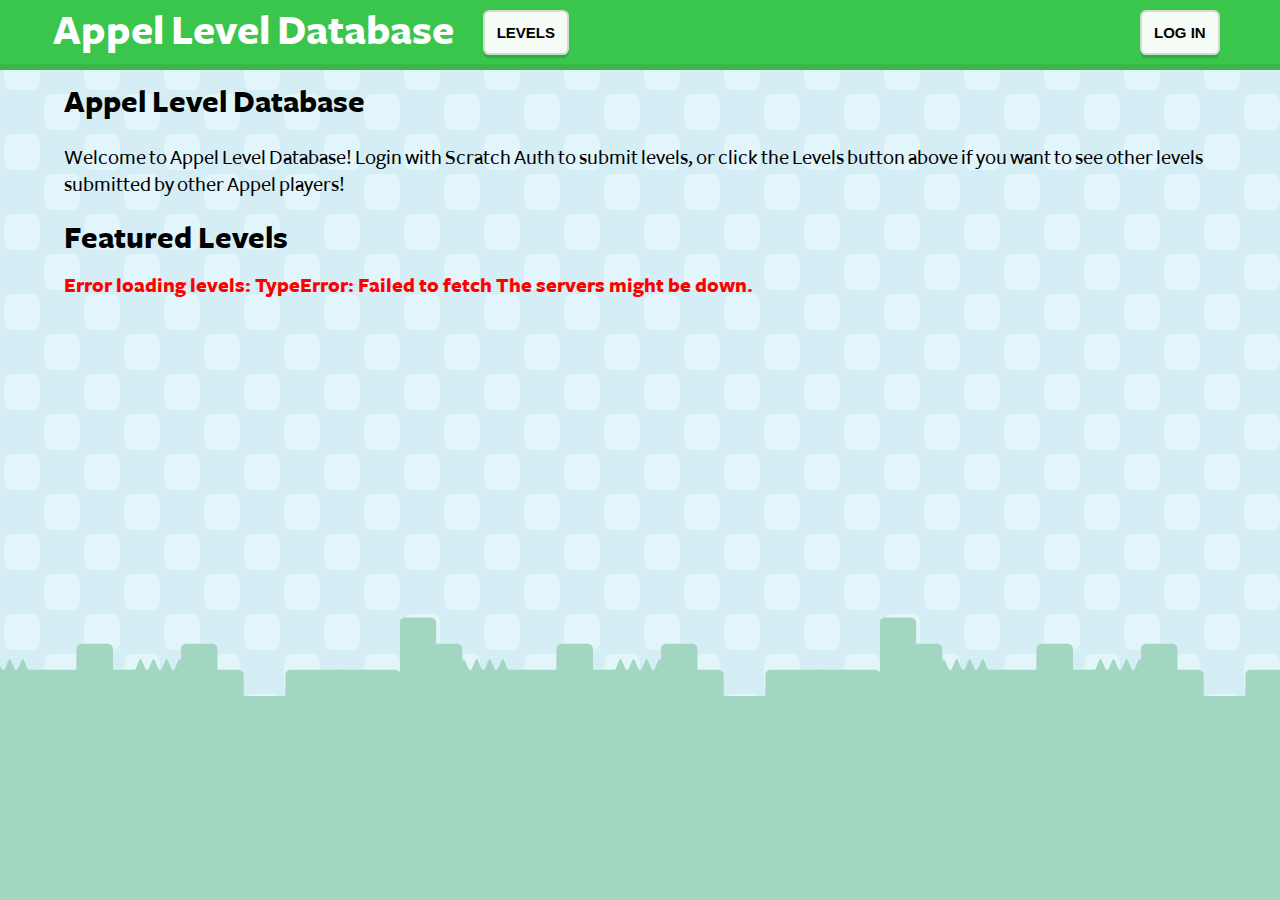
<file: index.html>
<!DOCTYPE html>
<html>
	<head>
		<meta charset="utf-8">
		<meta name="viewport" content="width=device-width,initial-scale=1">
		<title>Home | Appel Level Database</title>
		
		<link rel="stylesheet" href="style/style.css">
		<link rel="stylesheet" href="style/featured.css">
		
		<script defer type="text/javascript" src="js/auth.js"></script>
		<script defer type="text/javascript" src="js/navbar.js"></script>
		<script defer type="text/javascript" src="js/levelcards.js"></script>
		<script defer type="text/javascript" src="js/featured.js"></script>
	</head>
	<body>
		<div id="navbar-container"><div id="navbar"></div></div>
		<div id="content">
			<h2>Appel Level Database</h2>
			<p>
				Welcome to Appel Level Database! Login with Scratch Auth to submit levels, or click the Levels button above if you want to see other levels submitted by other Appel players!
			</p>
			<h2>Featured Levels</h2>
			<div id="status"></div>
			<div id="featured"></div>
		</div>
	</body>
</html>
</file>
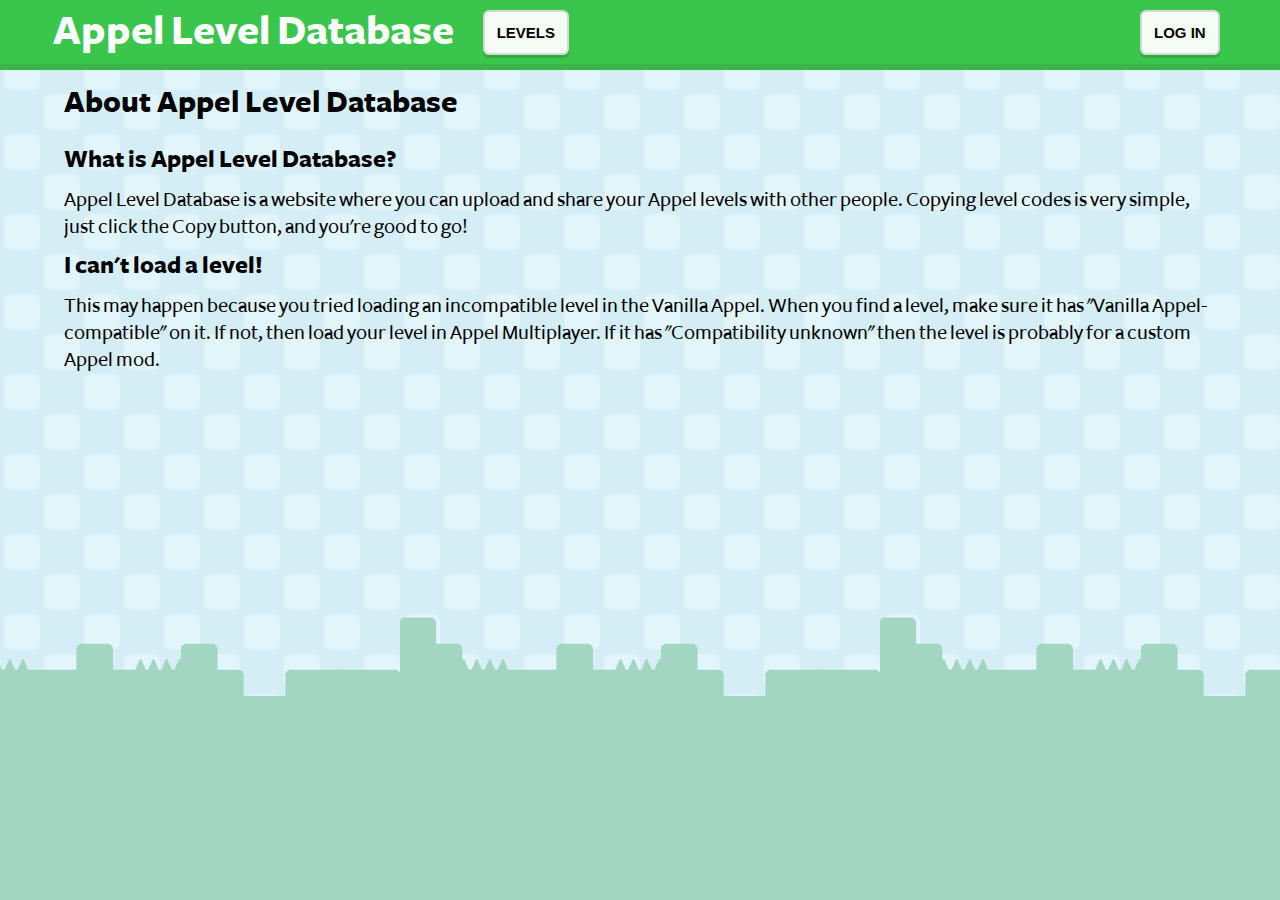
<file: about.html>
<!DOCTYPE html>
<html>
	<head>
		<meta charset="utf-8">
		<meta name="viewport" content="width=device-width,initial-scale=1">
		<title>About | Appel Level Database</title>
		
		<link rel="stylesheet" href="style/style.css">
		
		<script defer type="text/javascript" src="js/auth.js"></script>
		<script defer type="text/javascript" src="js/navbar.js"></script>
	</head>
	<body>
		<div id="navbar-container"><div id="navbar"></div></div>
		<div id="content">
			<h2>About Appel Level Database</h2>
			<p>
				<h3>What is Appel Level Database?</h3>
				Appel Level Database is a website where you can upload and share your Appel levels with other people. Copying level codes is very simple, just click the Copy button, and you're good to go!
				<h3>I can't load a level!</h3>
				This may happen because you tried loading an incompatible level in the Vanilla Appel. When you find a level, make sure it has "Vanilla Appel-compatible" on it. If not, then load your level in Appel Multiplayer. If it has "Compatibility unknown" then the level is probably for a custom Appel mod.
			</p>
		</div>
	</body>
</html>
</file>
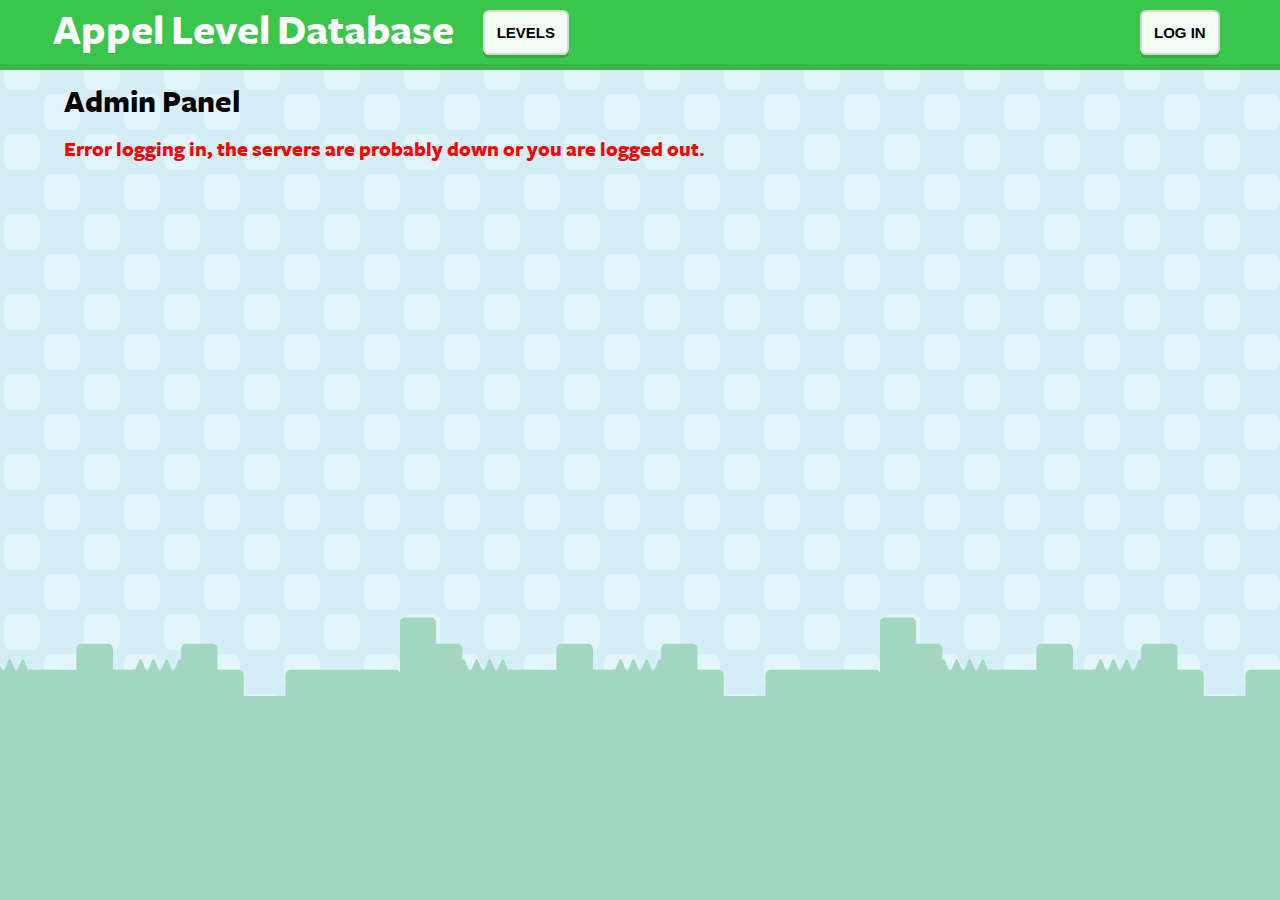
<file: admin.html>
<!DOCTYPE html>
<html>
	<head>
		<meta charset="utf-8">
		<meta name="viewport" content="width=device-width,initial-scale=1">
		<title>Admin Panel | Appel Level Database</title>
		
		<link rel="stylesheet" href="style/style.css">
		
		<script defer type="text/javascript" src="js/auth.js"></script>
		<script defer type="text/javascript" src="js/navbar.js"></script>
		<script defer type="text/javascript" src="js/admin.js"></script>
	</head>
	<body>
		<div id="navbar-container"><div id="navbar"></div></div>
		<div id="content">
			<h2>Admin Panel</h2>
			<div id="status"></div>
			<div id="users"></div>
		</div>
	</body>
</html>
</file>
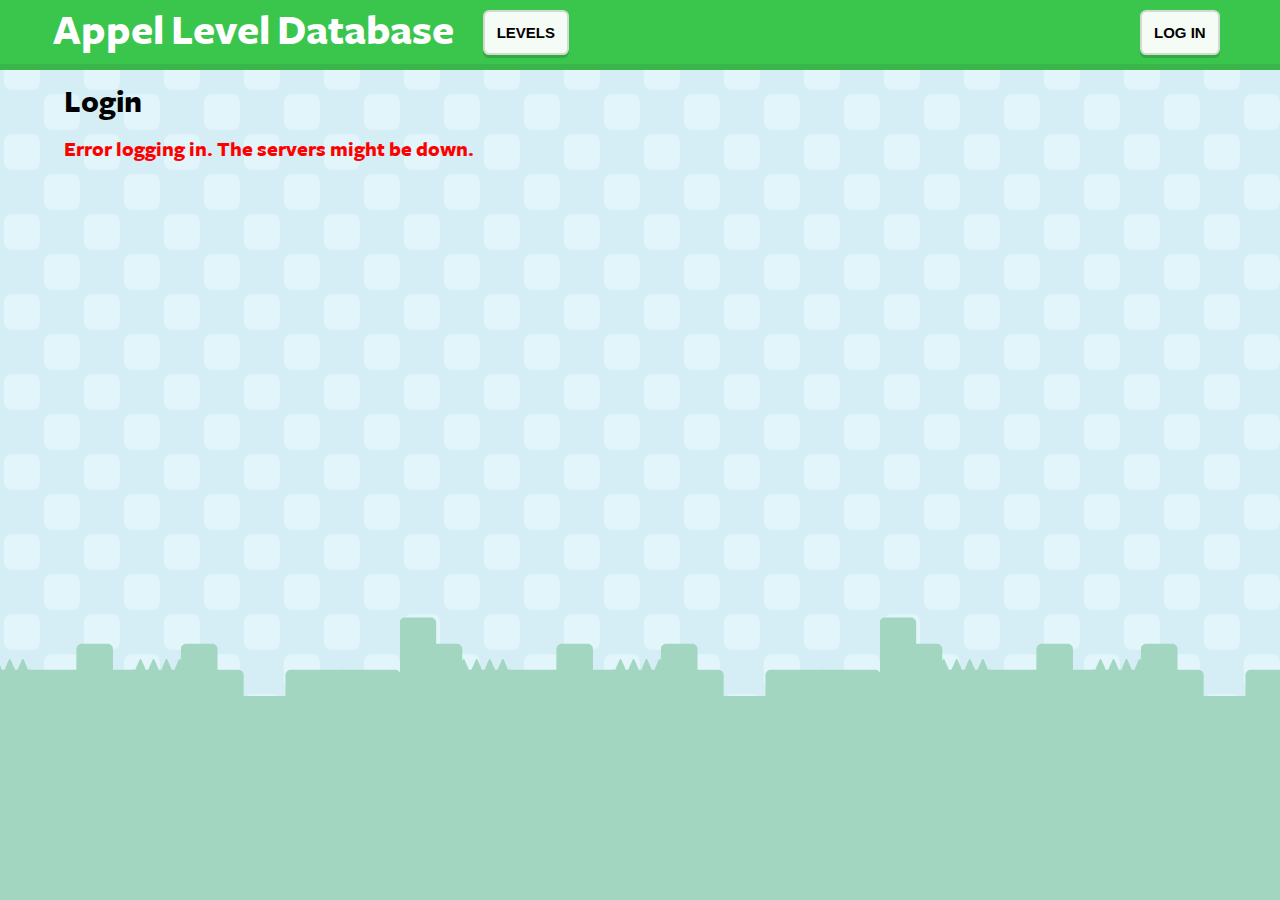
<file: auth.html>
<!DOCTYPE html>
<html>
	<head>
		<meta charset="utf-8">
		<meta name="viewport" content="width=device-width,initial-scale=1">
		<title>Login | Appel Level Database</title>
		
		<link rel="stylesheet" href="style/style.css">
		
		<script defer type="text/javascript" src="js/auth.js"></script>
		<script defer type="text/javascript" src="js/navbar.js"></script>
	</head>
	<body>
		<div id="navbar-container"><div id="navbar"></div></div>
		<div id="content">
			<h2>Login</h2>
			<div id="status"></div>
		</div>
		
		<script>
			(async () => {
				const status = document.getElementById("status");
				
				status.textContent = "Logging in...";
				status.className = "";
				
				let req, json;
				try {
					req = await fetch(`https://appelldb-server.cst1229.repl.co/auth${location.search}`);
					json = await req.json();
				} catch (e) {
					status.textContent = "Error logging in. The servers might be down.";
					status.className = "error";
					return;
				}
				
				if (json.error) {
					status.textContent = json.error;
					status.className = "error";
					return;
				}
				
				document.cookie = `sessionid=${json.sessionId}`;
				
				status.textContent = "Logged in as " + json.username + ". You can return to the homepage now.";
				status.className = "success";
				
				document.documentElement.classList.add("auth-authed");
				if (json.account && json.account.admin) {
					document.documentElement.classList.add("auth-admin");
				}
				
				const loginUser = document.getElementById("login-user");
				if (json.account && loginUser)
					loginUser.textContent = json.account.scratchUsername;
					
				window.logOut = async function() {
					await fetch("https://appelldb-server.cst1229.repl.co/logout?sessionId=" + json.sessionId);
					location.reload();
				}
			})();
		</script>
	</body>
</html>
</file>
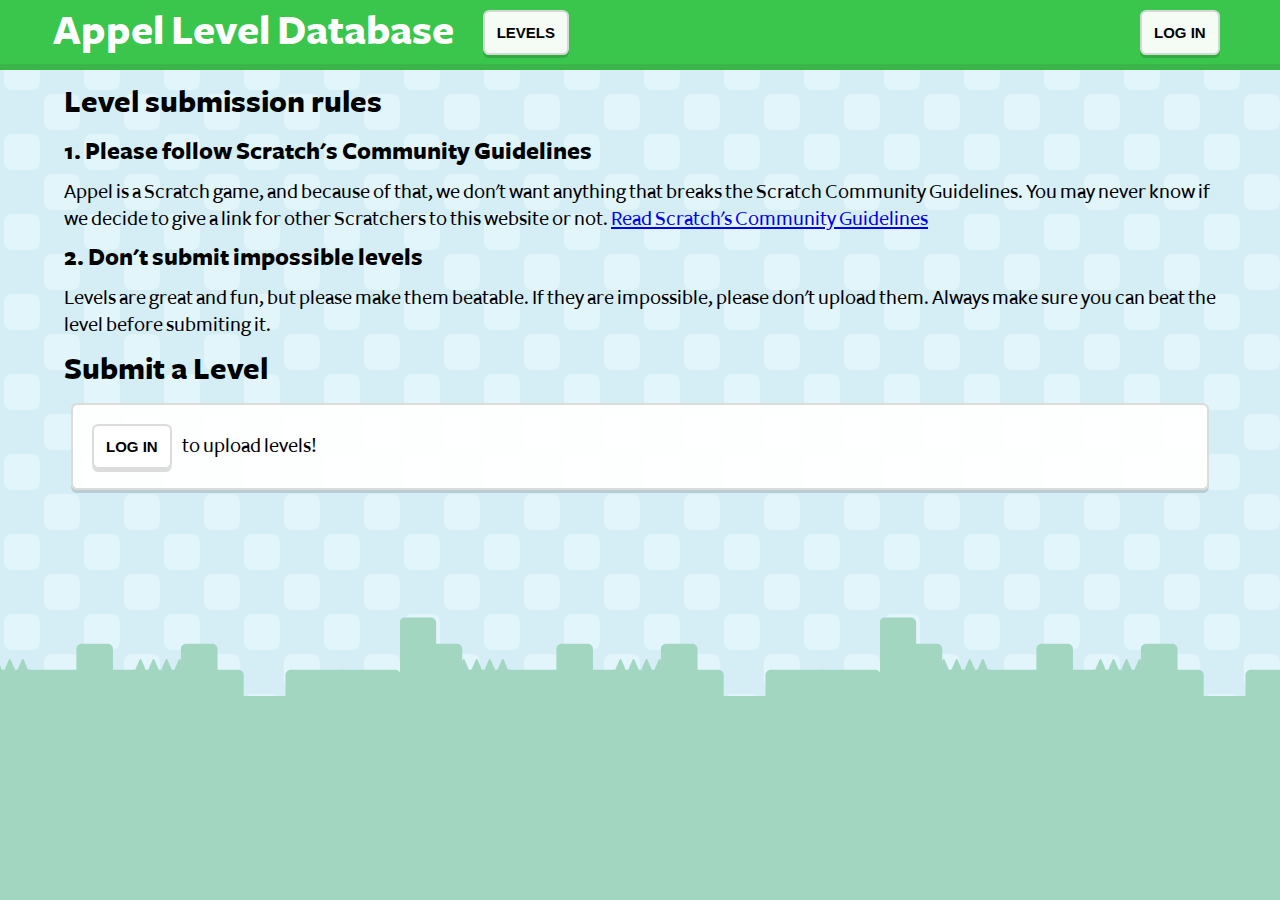
<file: create.html>
<!DOCTYPE html>
<html>
	<head>
		<meta charset="utf-8">
		<meta name="viewport" content="width=device-width,initial-scale=1">
		<title>Submit a Level | Appel Level Database</title>
		
		<link rel="stylesheet" href="style/style.css">
		
		<script defer type="text/javascript" src="js/auth.js"></script>
		<script defer type="text/javascript" src="js/levelform.js"></script>
		<script defer type="text/javascript" src="js/navbar.js"></script>
	</head>
	<body>
		<div id="navbar-container"><div id="navbar"></div></div>
		<div id="content">
			<h2>Level submission rules</h2>
			<h3>1. Please follow Scratch's Community Guidelines</h3>
				Appel is a Scratch game, and because of that, we don't want anything that breaks the Scratch Community Guidelines. You may never know if we decide to give a link for other Scratchers to this website or not. <a href="https://scratch.mit.edu/community_guidelines">Read Scratch's Community Guidelines</a>
			<h3>2. Don't submit impossible levels</h3>
				Levels are great and fun, but please make them beatable. If they are impossible, please don't upload them. Always make sure you can beat the level before submiting it.
			<h2>Submit a Level</h2>
			<div class="card">
				<div class="no-auth">
					<a href="https://auth.itinerary.eu.org/auth/?redirect=QXBwZWwtTGV2ZWwtRGF0YWJhc2UuZ2l0aHViLmlvL2F1dGguaHRtbA==&name=Appel Level Database"><button>Log in</button></a> to upload levels!
				</div>
				 
				<form id="submit-level" class="auth-only">
					<label for="submit-name">Name</label>
					<input maxlength="50" id="submit-name" name="name" type="text"/>
					
					<label for="submit-desc">Description</label>
					<textarea maxlength="500" id="submit-desc" name="desc" rows="10" cols="80"></textarea>
					
					<label for="submit-code">Level Code</label>
					<input maxlength="10000" id="submit-code" name="code" type="text"/>
					
					<label for="submit-difficulty">Difficulty</label>
					<select id="submit-difficulty" name="difficulty">
						<option value="Auto">Auto</option>
						<option value="Very Easy">Very Easy</option>
						<option value="Easy">Easy</option>
						<option value="Normal" selected>Normal</option>
						<option value="Hard">Hard</option>
						<option value="Extreme">Extreme</option>
					</select>
					
					<label for="submit-length">Length</label>
					<select id="submit-length" name="length">
						<option value="Very Short">Very Short</option>
						<option value="Short">Short</option>
						<option value="Medium" selected>Medium</option>
						<option value="Long">Long</option>
						<option value="Very Long">Very Long</option>
						<option value="Epic">Epic</option>
					</select>
					
					<label for="submit-compat">Compatibility</label>
					<select id="submit-compat" name="compat">
						<option value="vanilla" selected>Vanilla Appel</option>
						<option value="multiplayer">Appel Multiplayer</option>
						<option value="other">Other</option>
					</select>
					
					<br />
					
					<button>Submit</button>
					<div id="submission-status"></div>
				</form>
			</div>
		</div>
	</body>
</html>
</file>
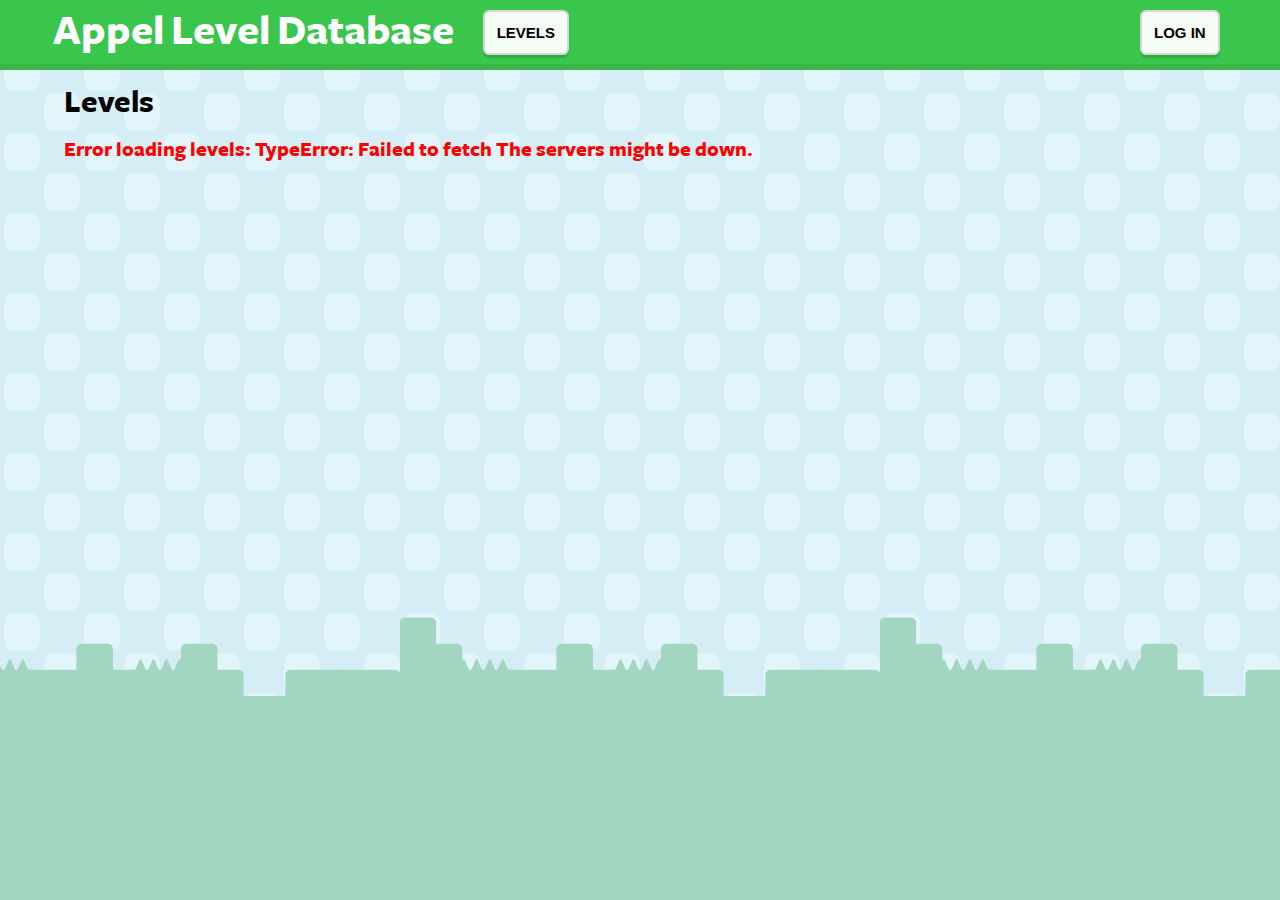
<file: levels.html>
<!DOCTYPE html>
<html>
	<head>
		<meta charset="utf-8">
		<meta name="viewport" content="width=device-width,initial-scale=1">
		<title>Levels | Appel Level Database</title>
		
		<link rel="stylesheet" href="style/style.css">
		<link rel="stylesheet" href="style/levelpage.css">
		
		<script type="text/javascript" src="js/levelcards.js"></script>
		<script defer type="text/javascript" src="js/auth.js"></script>
		<script defer type="text/javascript" src="js/levelpage.js"></script>
		<script defer type="text/javascript" src="js/navbar.js"></script>
	</head>
	<body>
		<div id="navbar-container"><div id="navbar"></div></div>
		<div id="content">
			<h2>Levels</h2>
			
			<div style="display: none;" id="levels">
				<div id="status"></div>
			</div>
		</div>
	</body>
</html>
</file>
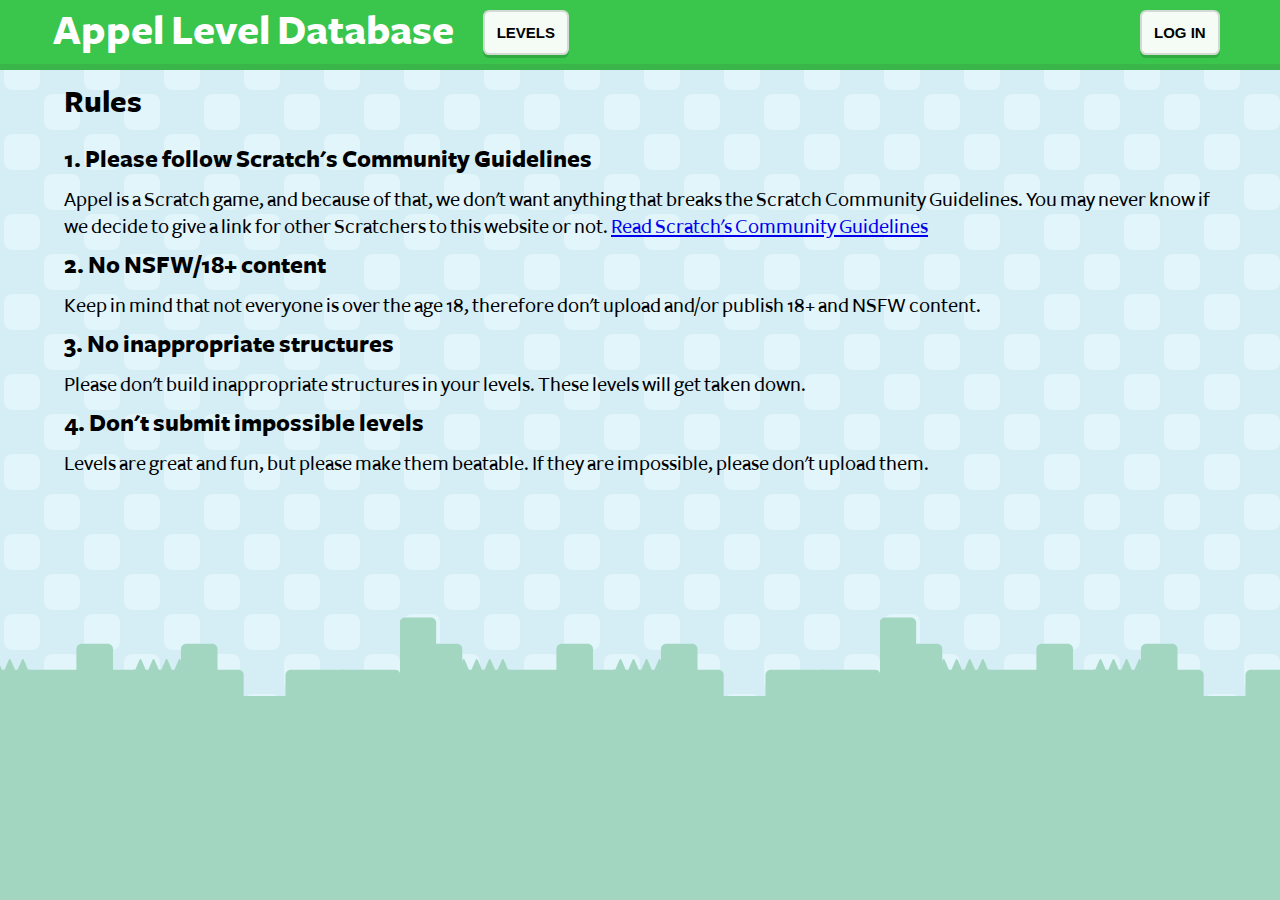
<file: rules.html>
<!DOCTYPE html>
<html>
	<head>
		<meta charset="utf-8">
		<meta name="viewport" content="width=device-width,initial-scale=1">
		<title>Rules | Appel Level Database</title>
		
		<link rel="stylesheet" href="style/style.css">
		
		<script defer type="text/javascript" src="js/auth.js"></script>
		<script defer type="text/javascript" src="js/navbar.js"></script>
	</head>
	<body>
		<div id="navbar-container"><div id="navbar"></div></div>
		<div id="content">
			<h2>Rules</h2>
			<p>
				<h3>1. Please follow Scratch's Community Guidelines</h3>
				Appel is a Scratch game, and because of that, we don't want anything that breaks the Scratch Community Guidelines. You may never know if we decide to give a link for other Scratchers to this website or not. <a href="https://scratch.mit.edu/community_guidelines">Read Scratch's Community Guidelines</a>
				<h3>2. No NSFW/18+ content</h3>
				Keep in mind that not everyone is over the age 18, therefore don't upload and/or publish 18+ and NSFW content.
				<h3>3. No inappropriate structures</h3>
				Please don't build inappropriate structures in your levels. These levels will get taken down.
				<h3>4. Don't submit impossible levels</h3>
				Levels are great and fun, but please make them beatable. If they are impossible, please don't upload them.
			</p>
		</div>
	</body>
</html>
</file>
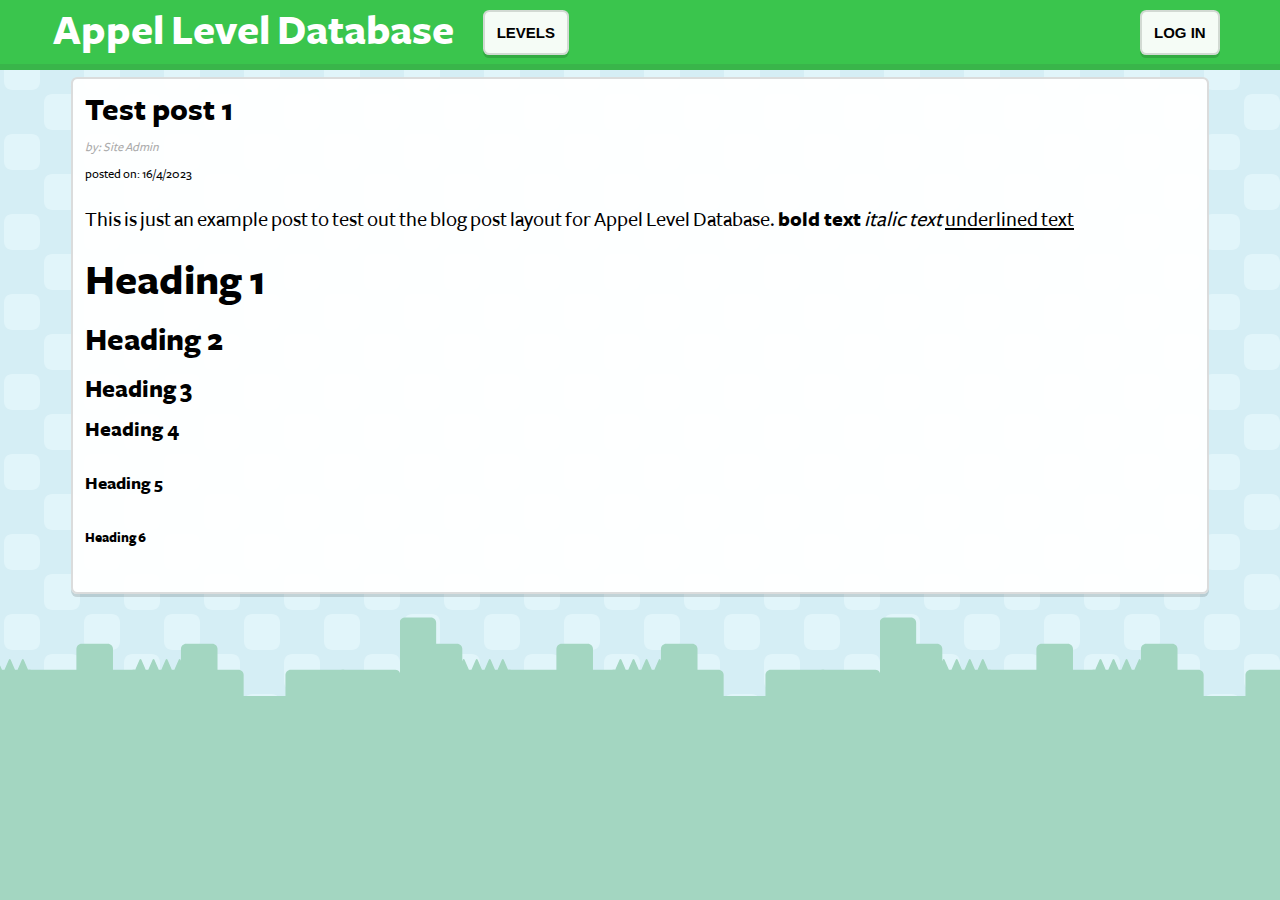
<file: testpost.html>
<!DOCTYPE html>
<html>
	<head>
		<meta charset="utf-8">
		<meta name="viewport" content="width=device-width,initial-scale=1">
		<title>testpost | Appel Level Database</title>
		
		<link rel="stylesheet" href="style/style.css">
		
		<script defer type="text/javascript" src="js/auth.js"></script>
		<script defer type="text/javascript" src="js/navbar.js"></script>
	</head>
	<body>
		<div id="navbar-container"><div id="navbar"></div></div>
		<div id="content">
			<div class="card">
			<strong style="font-size:2.5vw;">Test post 1</strong><br><a style="font-size:1vw;font-style:italic;color:#ababab;">by: Site Admin</a><br><a style="font-size:1vw;font-style:bold;">posted on: 16/4/2023</a>
			<p>
				This is just an example post to test out the blog post layout for Appel Level Database. <b>bold text</b> <i>italic text</i> <u>underlined text</u>
				<br>
				<h1>Heading 1</h1>
				<h2>Heading 2</h2>
				<h3>Heading 3</h3>
				<h4>Heading 4</h4>
				<h5>Heading 5</h5>
				<h6>Heading 6</h6>
			</p>
			</div>
		</div>
	</body>
</html>
</file>
<file: style/style.css>
@import "basicelements.css";
@import "form.css";
@import "navbar.css";

@font-face {
	font-family: "Freight Sans";
	src: url(../font/FreightSans-Medium.ttf);
	font-display: swap;
}
@font-face {
	font-family: "Freight Sans";
	src: url(../font/FreightSans-Bold.ttf);
	font-weight: bold;
	font-display: swap;
}

body {
	font-family: "Freight Sans", sans-serif;
	font-size: 16pt;
	color: black;
	
	background-color: #d5eef5;
	background-image: url(../img/bghills.svg), url(../img/bg.svg);
	background-position: bottom, center;
	background-repeat: repeat-x, repeat;
	
	margin: 0;
	display: grid;
}
#content {
	width: 100%;
	max-width: 80rem;
	
	box-sizing: border-box;
	padding: 1em 3em;
	padding-top: 0;
	margin: 0 auto;
}
:root, body  {
	min-height: 100%;
}

@media only screen and (max-width: 720px) {
	#content {
		padding: 0.75em;
	}
}
@media only screen and (max-height: 300px) {
	#content {
		padding-top: 0.25em;
	}
}

.no-auth, .auth-only, .no-admin, .admin-only {
	display: none;
}

:root.js.auth-authed .auth-only,
:root.js.auth-admin .admin-only,
:root.js:not(.auth-authed) .no-auth,
:root.js:not(.auth-authed) .no-admin {
	display: unset;
}
</file>
<file: style/featured.css>
#featured {
	display: grid;
	grid-template-columns: repeat(auto-fit, minmax(18em, 1fr));
}

.level-card {
	display: inline-flex;
	flex-direction: column;
	flex-wrap: nowrap;
	overflow: auto;
	position: relative;
	height: 16em;
}

.level-info-area {
	flex-grow: 1;
	flex-shrink: 1;
}
.level-buttons-area {
	flex-grow: 0;
	flex-shrink: 0;
}

.level-name {
	display: inline-block;
	margin-bottom: -12px;
	margin-top: 0;
}
.level-author {
	font-style: italic;
	font-size: 12pt;
}
.level-compatibility-notice {
	font-size: 12pt;
}
.level-desc {
	margin: 0.25em 0;
}
</file>
<file: style/levelpage.css>
.level-card {
	display: flex;
	flex-wrap: wrap;
	position: relative;
}

.level-area {
	padding: 5px;
	position: relative;
}
.level-left-area {
	flex-grow: 1;
}
.level-right-area {
	text-align: right;
	display: flex;
	flex-direction: column;
	flex-grow: 1;
}

.level-info-subarea {
	flex-grow: 1;
}

.level-name {
	display: inline-block;
	margin-right: 3px;
	margin-bottom: -12px;
}
.level-thumb {
	width: 240px;
	height: auto;
}
.level-author {
	font-style: italic;
	font-size: 12pt;
}
.level-compatibility-notice {
	font-size: 12pt;
}
</file>
